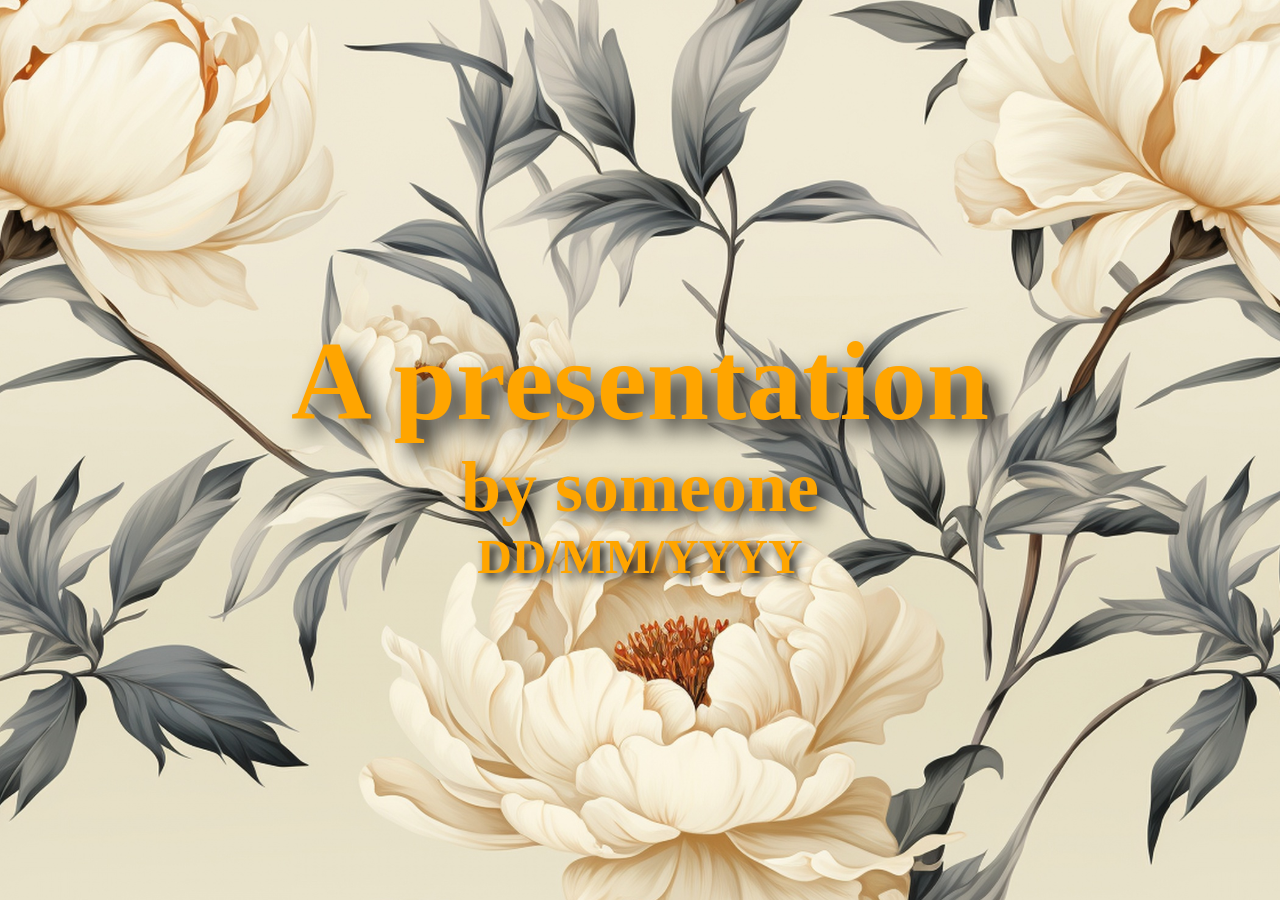
<file: desktop/example/index.html>
<!DOCTYPE html>
<html>
  <head>
    <meta charset="utf-8">
    <style>
      body {
        background: rgb(70,20,200);
        margin: 0;
        padding: 0;
      }

      div.main {
        height: 100vh;
        display: flex;
        flex-direction: column;
        align-items: center; 
        justify-content: center;

        background-image: url(img/fond.jpg);
        background-repeat: repeat;
        background-size: auto 130%;
      }
      
      .title {
        font-family: sans serif;
        font-size: 700%;
        font-weight: bold;
        color: orange;
        text-shadow: .1em .1em .2em black;
      }

      .sub {
        font-size: 450%;
      }

      .subsub {
        font-size: 300%;
      }
            
    </style>
  </head>
  <body>  
    <div class="main">
      <div class="title">A presentation</div>
      <div class="sub title">by someone</div>
      <div class="subsub title">DD/MM/YYYY</div>
    </div>
  </body>
  <script src="pages.js"></script>
</html>
</file>
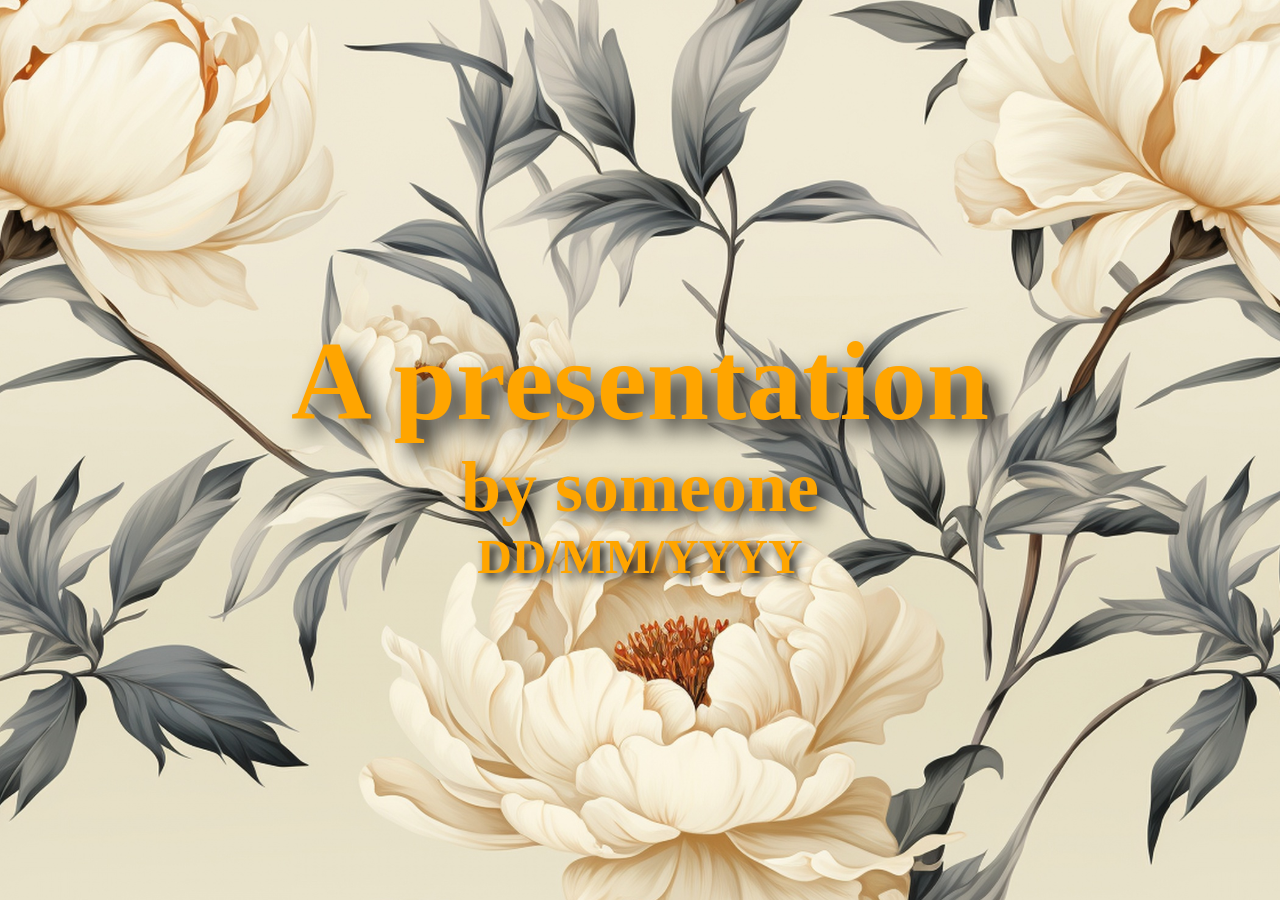
<file: desktop/example/module/index.html>
<!DOCTYPE html>
<html>
  <head>
    <meta charset="utf-8">
    <style>
      body {
        background: rgb(70,20,200);
        margin: 0;
        padding: 0;
      }

      div.main {
        height: 100vh;
        display: flex;
        flex-direction: column;
        align-items: center; 
        justify-content: center;

        background-image: url(img/fond.jpg);
        background-repeat: repeat;
        background-size: auto 130%;
      }
      
      .title {
        font-family: sans serif;
        font-size: 700%;
        font-weight: bold;
        color: orange;
        text-shadow: .1em .1em .2em black;
      }

      .sub {
        font-size: 450%;
      }

      .subsub {
        font-size: 300%;
      }
            
    </style>
  </head>
  <script type="module" src="pages.js"></script>
  <body>  
    <div class="main">
      <div class="title">A presentation</div>
      <div class="sub title">by someone</div>
      <div class="subsub title">DD/MM/YYYY</div>
    </div>
  </body>
</html>
</file>
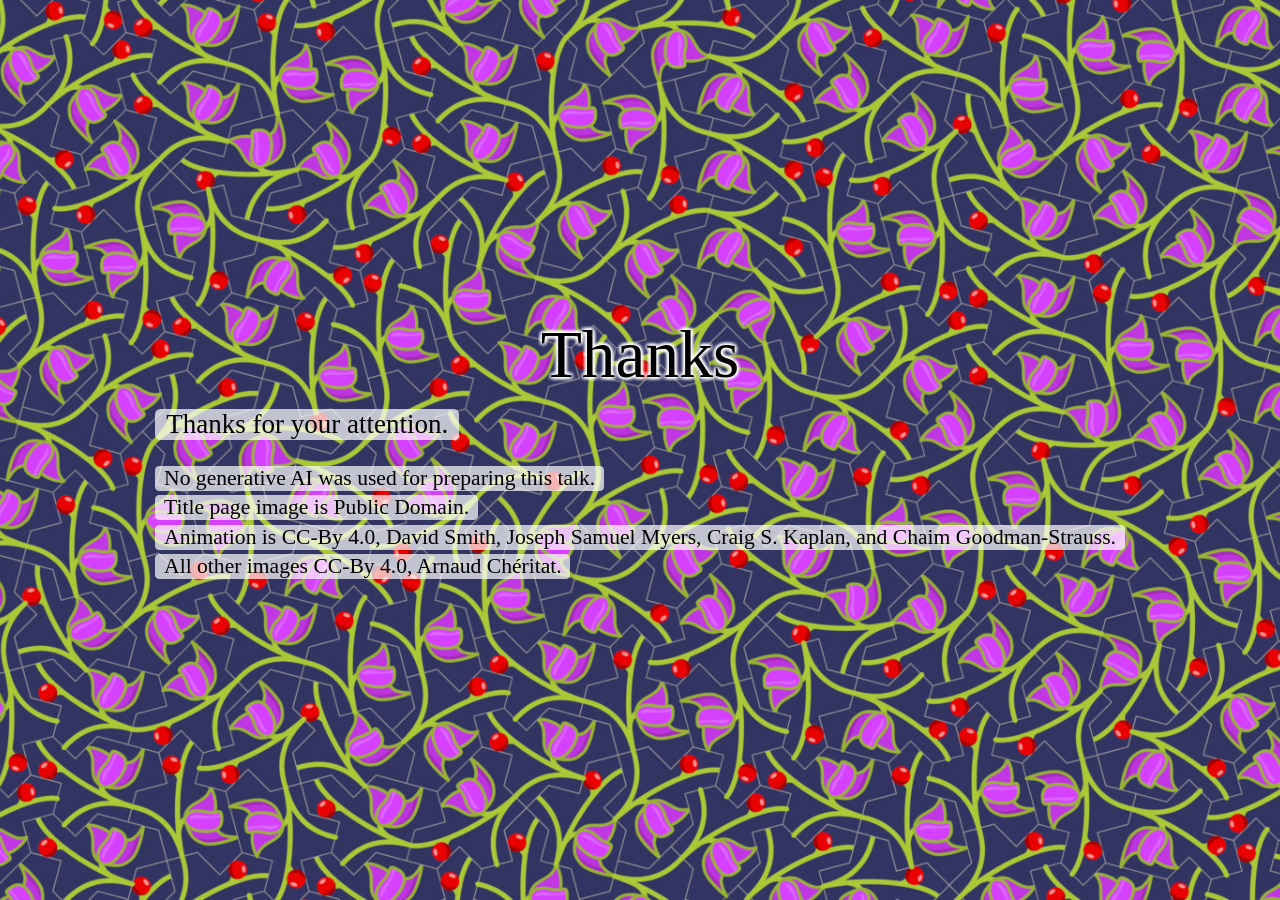
<file: desktop/example/end.html>
<!DOCTYPE html>
<html>
  <head>
    <meta charset="utf-8">
    <link href="slide.css" rel="stylesheet" />
    <style>
      .main {
        background-image: url(img/flowers-spectres.jpg); background-size: cover; background-repeat: no-repeat; background-position: center;
      }
      h1 {
        text-shadow: 0 0 .13ex white, 0 0 .13ex white, 0 0 .13ex white, 0 0 .13ex white, 0 0 .13ex white, 0 0 .13ex white;
      }
      .wb2 {
        display: inline-block;
        padding: 0px .4em;
        border-radius: .2em;
        background-color: rgba(255,255,255,0.7);
        margin-top: .2em;
      }
    </style>
  </head>
  <body>
    <div class="main">
      <div class="box">
        <h1>Thanks</h1>
        <div class="wb2">
          Thanks for your attention.
        </div>
        <div style="font-size: 80%; margin-top: 1em;">
          <div class="wb2">
            No generative AI was used for preparing this talk.
          </div>
          <br>
          <div class="wb2">
            Title page image is Public Domain.
          </div>
          <br>
          <div class="wb2">
            Animation is CC-By 4.0, David Smith, Joseph Samuel Myers, Craig S. Kaplan, and Chaim Goodman-Strauss.
          </div>
          <br>
          <div class="wb2">
            All other images CC-By 4.0, Arnaud Chéritat.</div>
          </div>
        </div>
      </div><!-- .box -->
    </div><!-- .main -->
  </body>
  <script src="pages.js"></script>
</html>
</file>
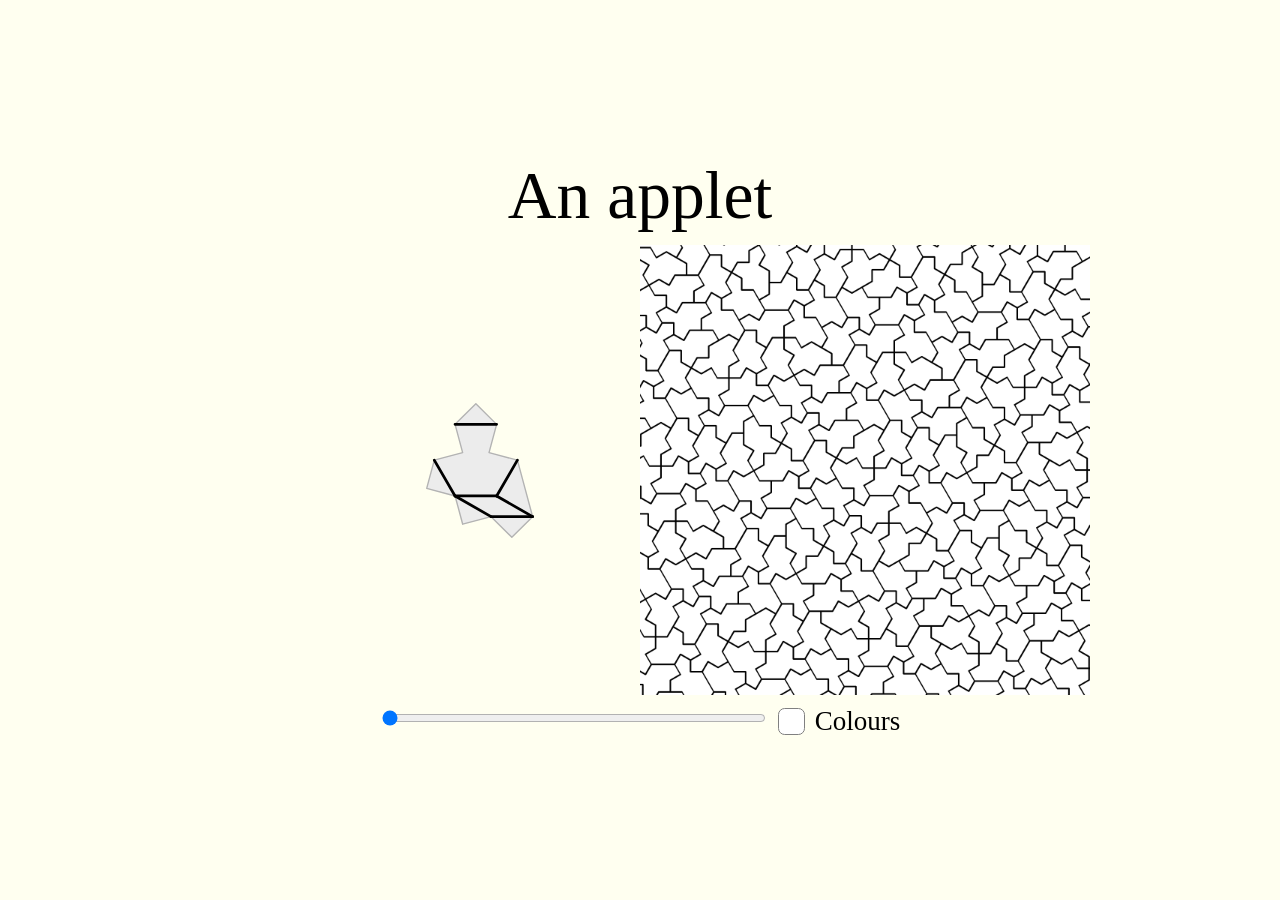
<file: desktop/example/hex.html>
<!DOCTYPE html>
<html>
  <head>
    <meta charset="utf-8">
    <link href="slide.css" rel="stylesheet" />
    <style>
.fl { 
  display: flex;
  align-items: center;
  justify-content: space-around;
}

.fl > div {
  width: 50%;
}

.no {
  display: none;
}

.wrap {
  display: inline-flex;
  align-items: center;
}
    </style>
  </head>
  <body>
    <div class="main">
      <div class="box" style="text-align: center;">
        
        <h1>An applet</h1>
        
        <div class="fl">
          <div>
            <div id="sp1">
              <img src="img/hd.svg" style="height: 15vh;">
            </div>
            <div id="sp2" style="display: none;">
              <img src="img/hd-col.svg" style="height: 15vh;">
              <br>
              <img src="img/hd-col-2.svg" style="height: 15vh;">
            </div>
          </div>
          <div>
            <canvas id="can">
            </canvas>
            <img src="img/sp.png" id="sp" style="display: none;">
            <img src="img/noir.png" id="noir" style="display: none;">
            <img src="img/coul.png" id="coul" style="display: none;">
          </div>
        </div>
        
        <input type="range" id="reveal" style="width: 30vw;" min=0 max=1000>
        <div class="wrap">
          <input id="couleur" type="checkbox" class="bl">
          <label for="couleur">&nbsp;Colours</label>
        </div>
        
      </div>
    </div>
  </body>
  <script src="hex-1.js"></script>
  <script src="pages.js"></script>
</html>
</file>
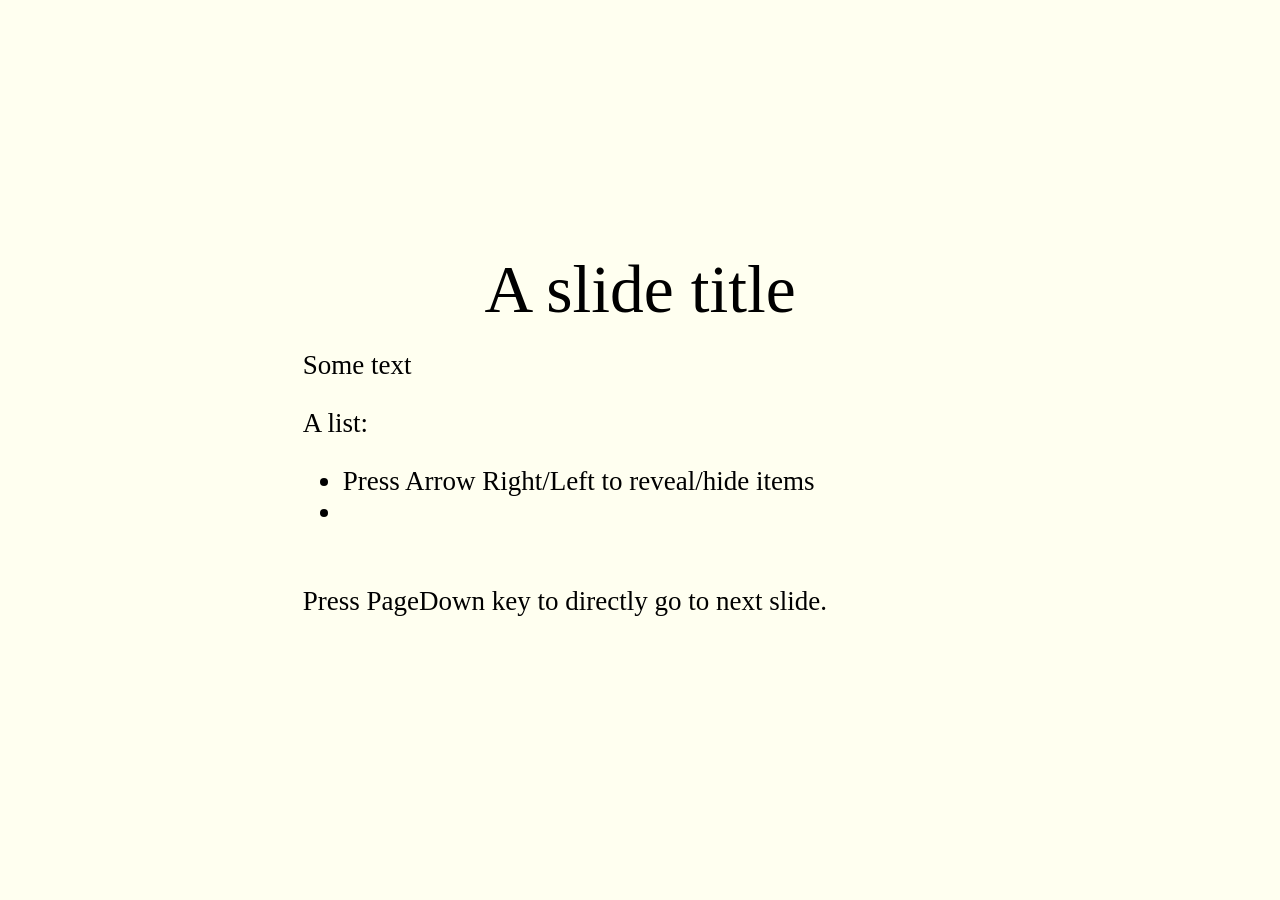
<file: desktop/example/page-1.html>
<!DOCTYPE html>
<html>
  <head>
    <meta charset="utf-8">
    <link href="slide.css" rel="stylesheet" />
  </head>
  <body>
    <div class="main">
      <div class="box" style="max-width: 60vw;">
        <h1>A slide title</h1>
        <p>
          Some text
        </p>
        <p>
          A list:
          <ul>
            <li>Press Arrow Right/Left to reveal/hide items</li>
            <li><span  class="reveal">A second item</span></li>
            <li class="reveal">A surprise item. Now Arrow Right passes to the next slide.</li>
          </ul>
        </p>
        <p>
          Press PageDown key to directly go to next slide. 
        </p>
      </div>
    </div>
  </body>
  <script src="pages.js"></script>
</html>
</file>
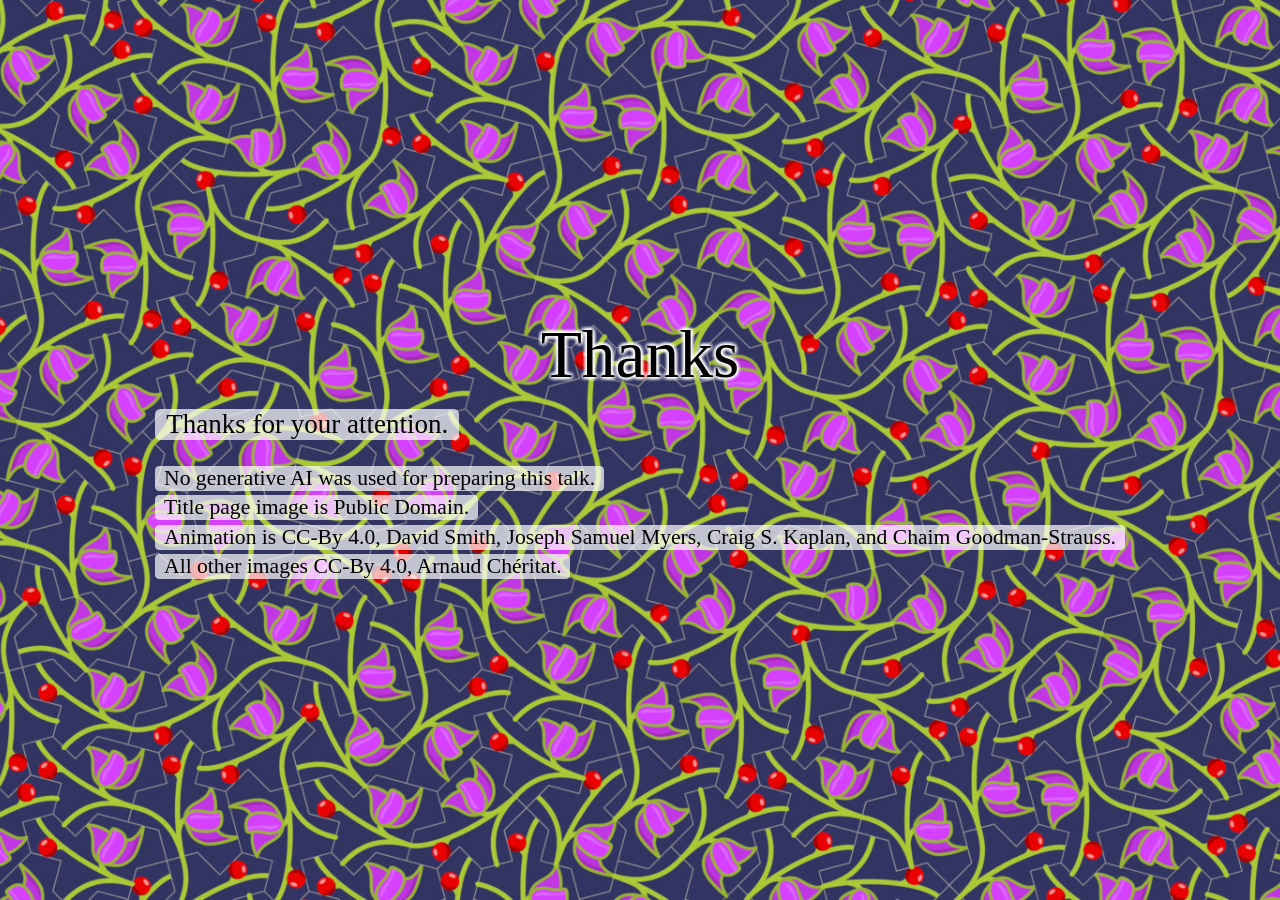
<file: desktop/example/module/end.html>
<!DOCTYPE html>
<html>
  <head>
    <meta charset="utf-8">
    <link href="slide.css" rel="stylesheet" />
    <style>
      .main {
        background-image: url(img/flowers-spectres.jpg); background-size: cover; background-repeat: no-repeat; background-position: center;
      }
      h1 {
        text-shadow: 0 0 .13ex white, 0 0 .13ex white, 0 0 .13ex white, 0 0 .13ex white, 0 0 .13ex white, 0 0 .13ex white;
      }
      .wb2 {
        display: inline-block;
        padding: 0px .4em;
        border-radius: .2em;
        background-color: rgba(255,255,255,0.7);
        margin-top: .2em;
      }
    </style>
  </head>
  <script type="module" src="pages.js"></script>
  <body>
    <div class="main">
      <div class="box">
        <h1>Thanks</h1>
        <div class="wb2">
          Thanks for your attention.
        </div>
        <div style="font-size: 80%; margin-top: 1em;">
          <div class="wb2">
            No generative AI was used for preparing this talk.
          </div>
          <br>
          <div class="wb2">
            Title page image is Public Domain.
          </div>
          <br>
          <div class="wb2">
            Animation is CC-By 4.0, David Smith, Joseph Samuel Myers, Craig S. Kaplan, and Chaim Goodman-Strauss.
          </div>
          <br>
          <div class="wb2">
            All other images CC-By 4.0, Arnaud Chéritat.</div>
          </div>
        </div>
      </div><!-- .box -->
    </div><!-- .main -->
  </body>
</html>
</file>
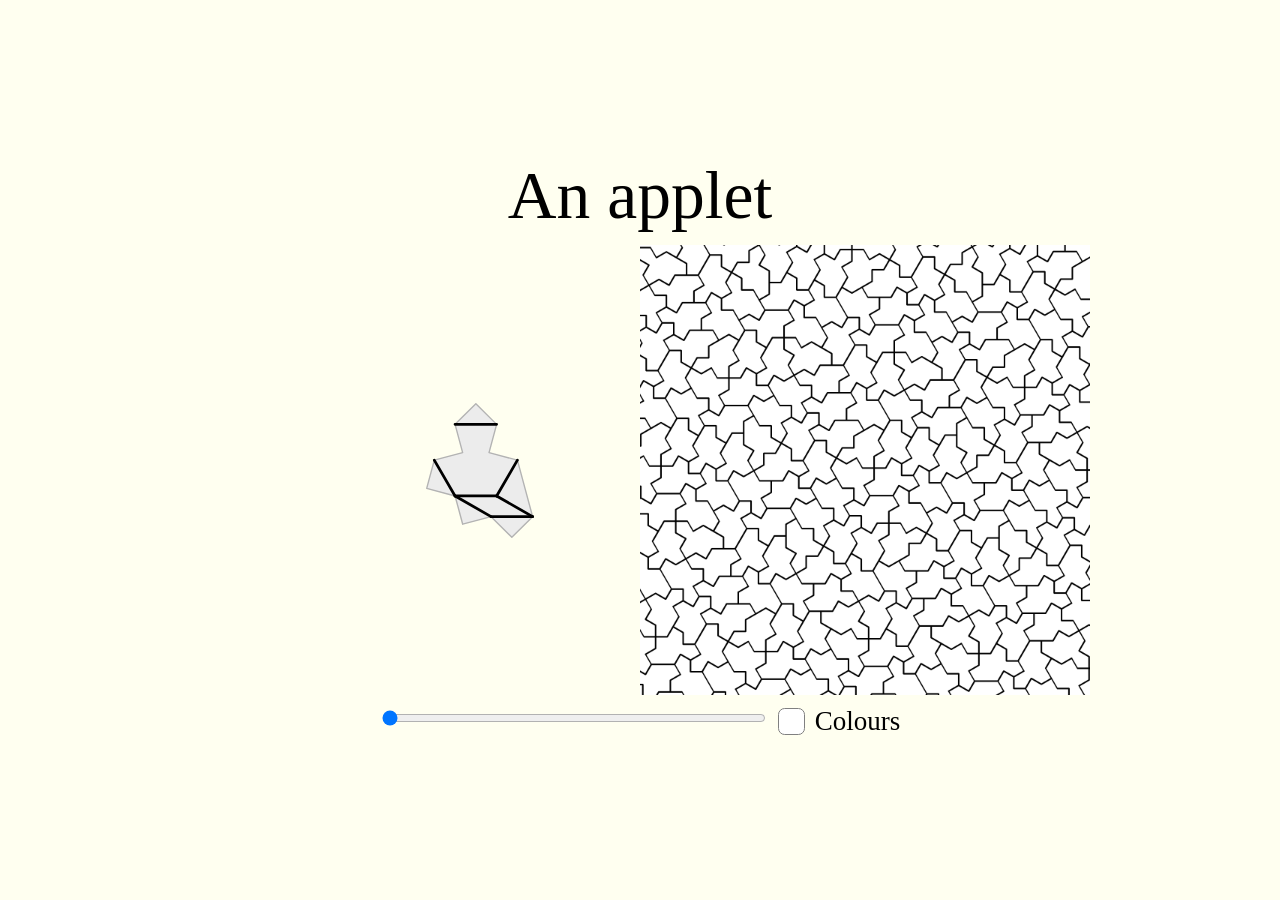
<file: desktop/example/module/hex.html>
<!DOCTYPE html>
<html>
  <head>
    <meta charset="utf-8">
    <link href="slide.css" rel="stylesheet" />
    <style>
.fl { 
  display: flex;
  align-items: center;
  justify-content: space-around;
}

.fl > div {
  width: 50%;
}

.no {
  display: none;
}

.wrap {
  display: inline-flex;
  align-items: center;
}
    </style>
  </head>
  <script type="module" src="pages.js"></script>
  <body>
    <div class="main">
      <div class="box" style="text-align: center;">
        
        <h1>An applet</h1>
        
        <div class="fl">
          <div>
            <div id="sp1">
              <img src="img/hd.svg" style="height: 15vh;">
            </div>
            <div id="sp2" style="display: none;">
              <img src="img/hd-col.svg" style="height: 15vh;">
              <br>
              <img src="img/hd-col-2.svg" style="height: 15vh;">
            </div>
          </div>
          <div>
            <canvas id="can">
            </canvas>
            <img src="img/sp.png" id="sp" style="display: none;">
            <img src="img/noir.png" id="noir" style="display: none;">
            <img src="img/coul.png" id="coul" style="display: none;">
          </div>
        </div>
        
        <input type="range" id="reveal" style="width: 30vw;" min=0 max=1000>
        <div class="wrap">
          <input id="couleur" type="checkbox" class="bl">
          <label for="couleur">&nbsp;Colours</label>
        </div>
        
      </div>
    </div>
  </body>
  <script src="hex-1.js"></script>
</html>
</file>
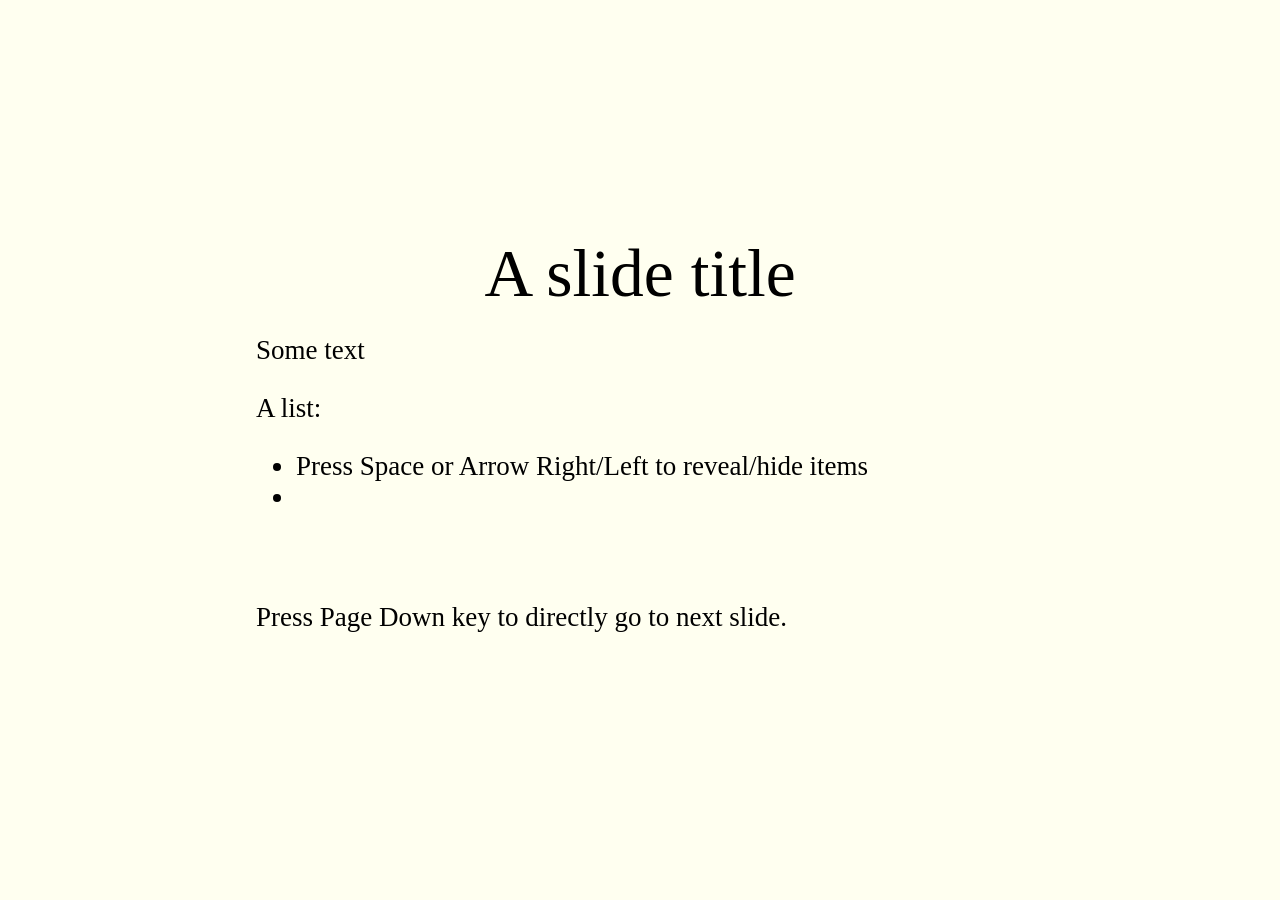
<file: desktop/example/module/page-1.html>
<!DOCTYPE html>
<html>
  <head>
    <meta charset="utf-8">
    <link href="slide.css" rel="stylesheet" />
  </head>
  <script type="module" src="pages.js"></script>
  <body>
    <div class="main">
      <div class="box" style="max-width: 60vw;">
        <h1>A slide title</h1>
        <p>
          Some text
        </p>
        <p>
          A list:
          <ul>
            <li>Press Space or Arrow Right/Left to reveal/hide items</li>
            <li><span  class="reveal">A second item</span></li>
            <li class="reveal">A surprise item. Now Space or Arrow Right passes to the next slide.</li>
          </ul>
        </p>
        <p>
          Press Page Down key to directly go to next slide. 
        </p>
      </div>
    </div>
  </body>
</html>
</file>
<file: desktop/example/slide.css>
@view-transition {
  navigation: auto;
}

@import url('https://fonts.googleapis.com/css2?family=Ribeye+Marrow&display=swap');

body {
  background: ivory;
  margin: 0;
  padding: 0;
  font-family: serif;
}

div.main {
  height: 100vh;
  display: flex;
  flex-direction: column;
  align-items: center; 
  justify-content: center;

  font-size: 3vh;
  color: black;
}

div.box {
  min-width: 50vw;
  max-width: 90vw;
  display: inline-block;
}

h1 {
  margin-top: 0;
  font-size: 250%;
  font-family: "Ribeye Marrow", cursive;
  line-height: 1;
  font-weight: normal;
  text-align: center;
  margin-bottom: 0.5ex;
}

input.bl[type=checkbox] {
  appearance: none;
  height: 2em;
  width: 2em;
  border: 1px solid gray;
  border-radius: .5em;
  background: #fff;
  text-align: center;
  align-items: center;
  align-content: center;
  justify-content: center;
  &:before {
    content: '\0000a0';
  }
}

input.bl[type=checkbox]:checked {
  background: #0080FF;
}

.reveal {
  visibility: hidden;
}
</file>
<file: desktop/example/module/slide.css>
@view-transition {
  navigation: auto;
}

@import url('https://fonts.googleapis.com/css2?family=Ribeye+Marrow&display=swap');

body {
  background: ivory;
  margin: 0;
  padding: 0;
  font-family: serif;
}

div.main {
  height: 100vh;
  display: flex;
  flex-direction: column;
  align-items: center; 
  justify-content: center;

  font-size: 3vh;
  color: black;
}

div.box {
  min-width: 50vw;
  max-width: 90vw;
  display: inline-block;
}

h1 {
  margin-top: 0;
  font-size: 250%;
  font-family: "Ribeye Marrow", cursive;
  line-height: 1;
  font-weight: normal;
  text-align: center;
  margin-bottom: 0.5ex;
}

input.bl[type=checkbox] {
  appearance: none;
  height: 2em;
  width: 2em;
  border: 1px solid gray;
  border-radius: .5em;
  background: #fff;
  text-align: center;
  align-items: center;
  align-content: center;
  justify-content: center;
  &:before {
    content: '\0000a0';
  }
}

input.bl[type=checkbox]:checked {
  background: #0080FF;
}
</file>
